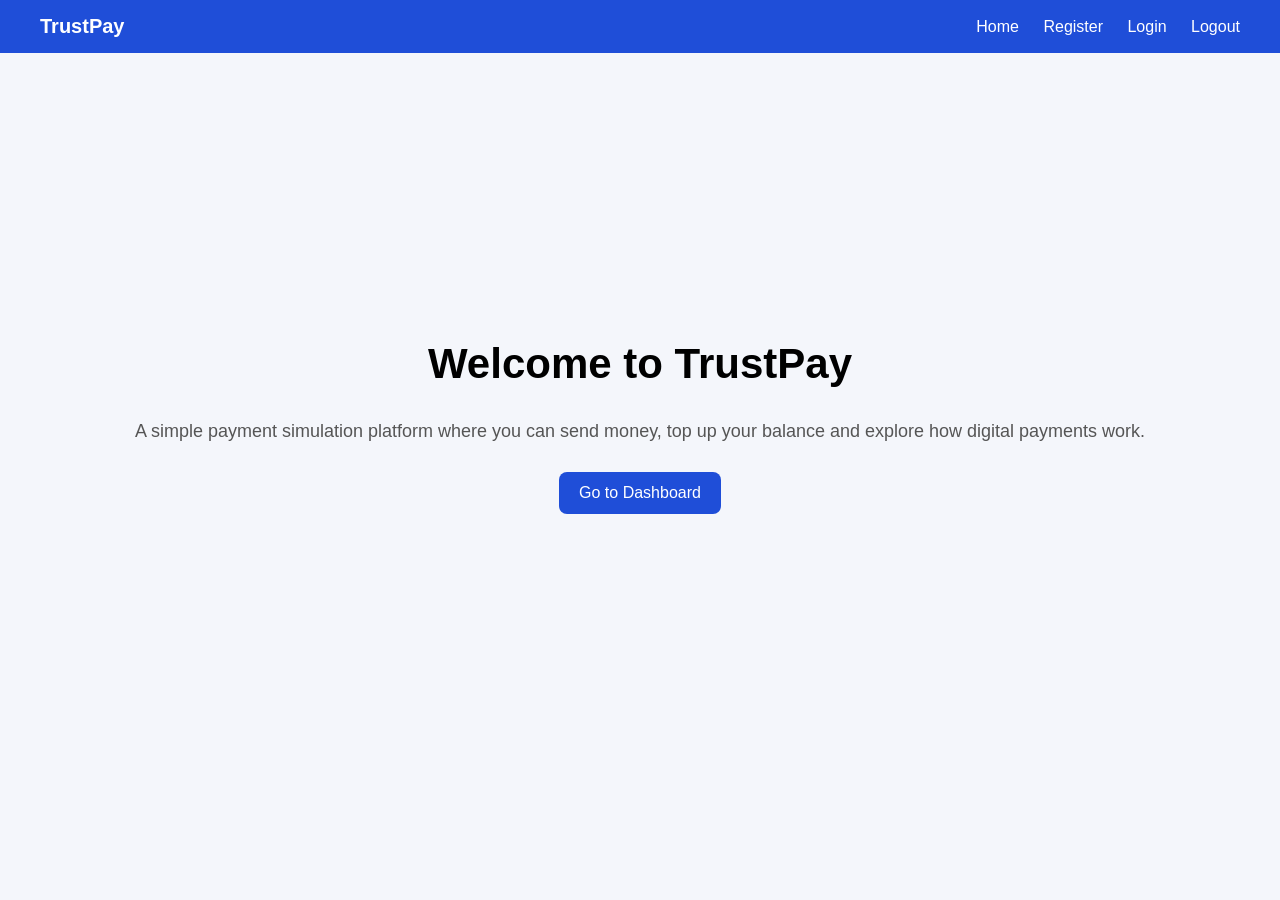
<file: templates/index.html>
<!DOCTYPE html>
<html lang="en">

<head>
<meta charset="UTF-8">
<title>TrustPay - Payment Simulator</title>

<style>

body{
    font-family: Arial, Helvetica, sans-serif;
    margin:0;
    background:#f4f6fb;
}

/* Navigation bar */

.navbar{
    background:#1f4ed8;
    padding:15px 40px;
    display:flex;
    justify-content:space-between;
    align-items:center;
}

.logo{
    color:white;
    font-size:20px;
    font-weight:bold;
}

.nav-links a{
    color:white;
    text-decoration:none;
    margin-left:20px;
    font-weight:500;
}

.nav-links a:hover{
    text-decoration:underline;
}

/* Welcome section */

.hero{
    height:80vh;
    display:flex;
    flex-direction:column;
    justify-content:center;
    align-items:center;
    text-align:center;
}

.hero h1{
    font-size:42px;
    margin-bottom:15px;
}

.hero p{
    font-size:18px;
    color:#555;
    margin-bottom:30px;
}

.hero a{
    padding:12px 20px;
    background:#1f4ed8;
    color:white;
    text-decoration:none;
    border-radius:8px;
}

.hero a:hover{
    background:#163aa9;
}

</style>

</head>


<body>

<!-- Navbar -->

<div class="navbar">

    <div class="logo">
        TrustPay
    </div>

    <div class="nav-links">
        <a href="/">Home</a>
        <a href="/register">Register</a>
        <a href="/login">Login</a>
        <a href="/logout">Logout</a>
    </div>

</div>


<!-- Welcome Section -->

<div class="hero">

    <h1>Welcome to TrustPay</h1>

    <p>
        A simple payment simulation platform where you can send money,
        top up your balance and explore how digital payments work.
    </p>

    <a href="/dashboard">
        Go to Dashboard
    </a>

</div>

</body>
</html>
</file>
